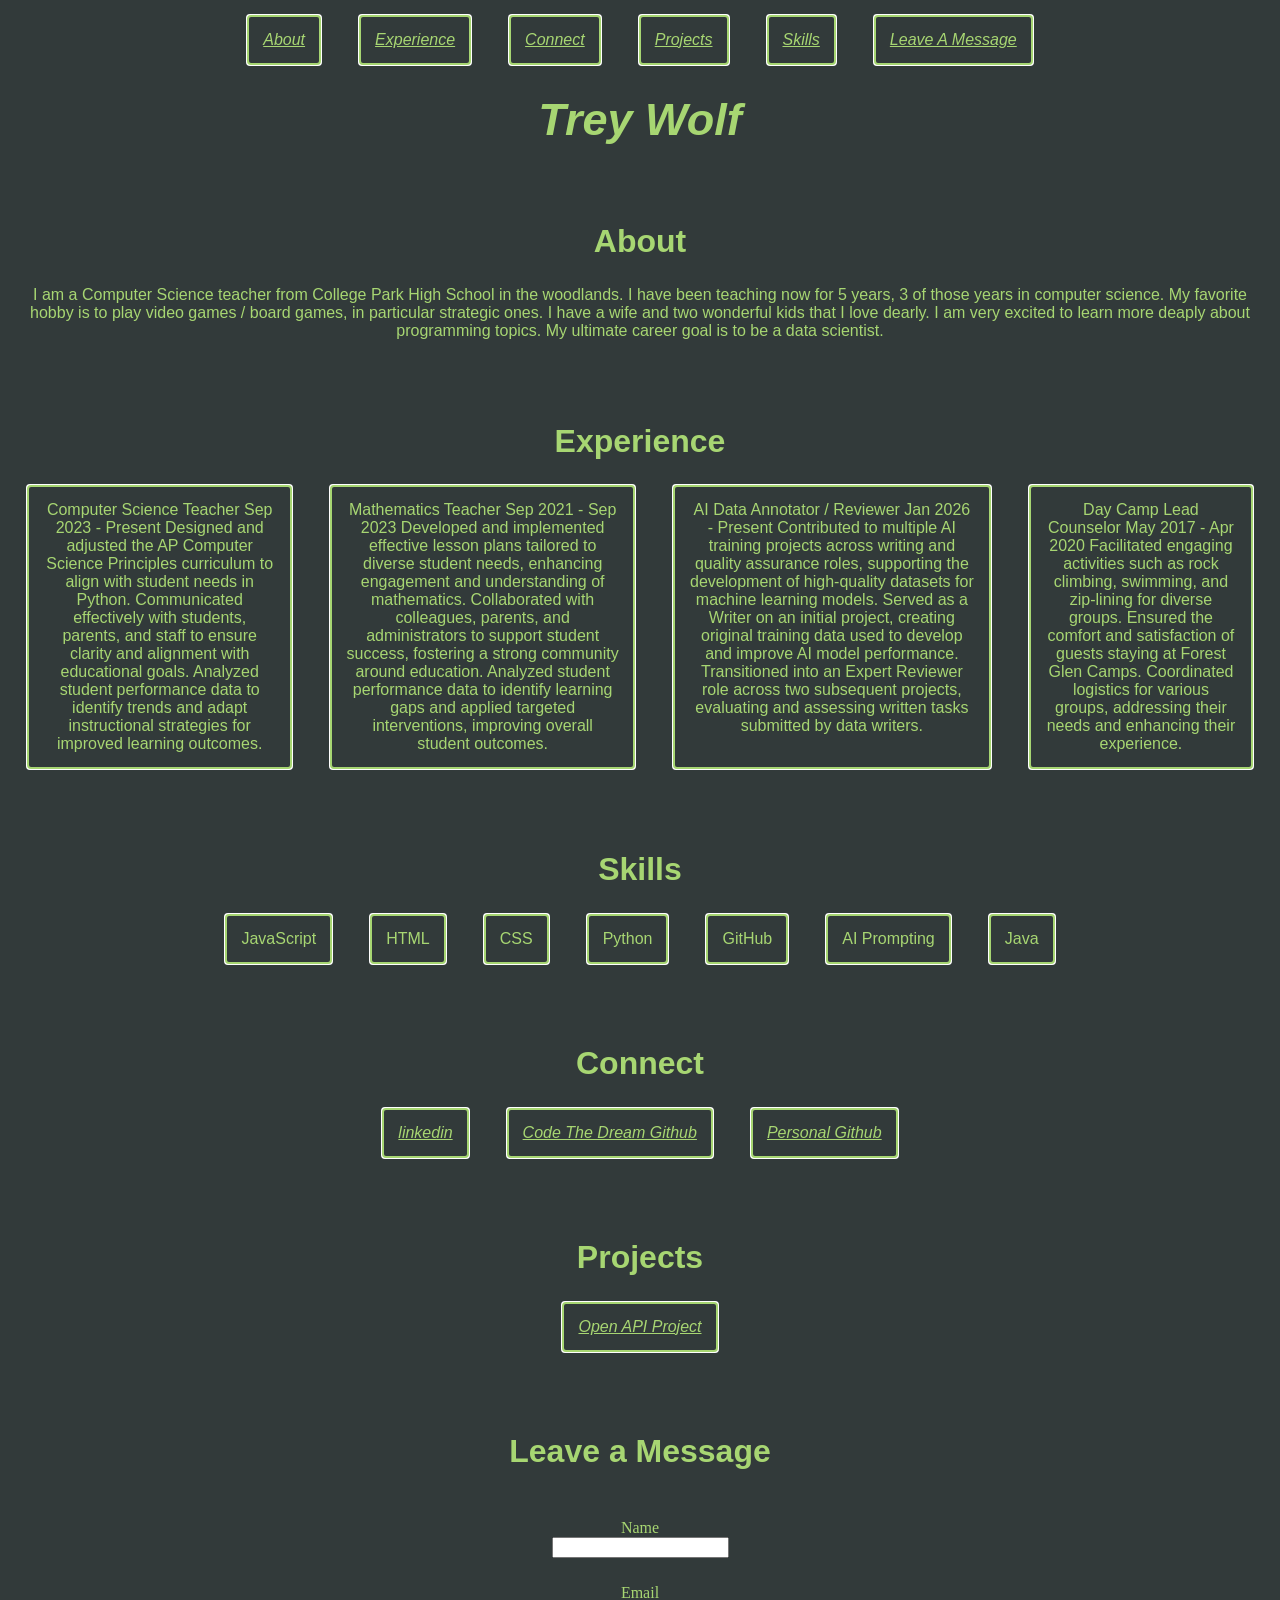
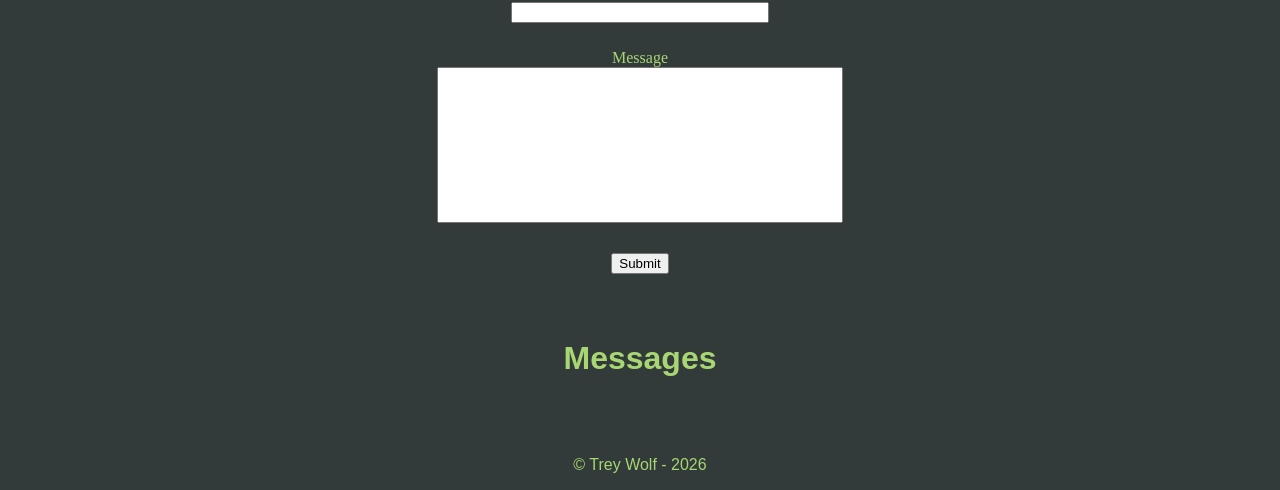
<file: index.html>
<!DOCTYPE html>
<html> 
    <head>
        <title>Trey Wolf's Portfolio</title>
        <link rel="stylesheet" href="css/index.css">
        <meta charset="utf-8">
        <meta name="description" content="Code the Dream Portfolio - Intro to Programming 2026">
    </head>
    <body>
        <nav>
            <ul class="Navigation">
                <li><a href="#about">About</a></li>
                <li><a href="#experience">Experience</a></li>
                <li><a href="#connect">Connect</a></li>
                <li><a href="#projects">Projects</a></li>
                <li><a href="#skills">Skills</a></li>
                <li><a href="#leave_message">Leave A Message</a></li>
            </ul>
        </nav>
        <h1 class="Name">Trey Wolf</h1>

        <section id="about">
        <h2 class="About">About</h2>
        <p>I am a Computer Science teacher from College Park High School in the woodlands.
           I have been teaching now for 5 years, 3 of those years in computer science.
           My favorite hobby is to play video games / board games, in particular strategic ones.
           I have a wife and two wonderful kids that I love dearly.
           I am very excited to learn more deaply about programming topics.
           My ultimate career goal is to be a data scientist.
        </p>
        </section>

        <section id="experience">
        <h2 class="Experience">Experience</h2>
        <ul class="Experience">
            <li>
                Computer Science Teacher
                Sep 2023 - Present
                Designed and adjusted the AP Computer Science Principles curriculum to align with student needs in Python.  
                Communicated effectively with students, parents, and staff to ensure clarity and alignment with educational goals.  
                Analyzed student performance data to identify trends and adapt instructional strategies for improved learning outcomes.
            </li>
            <li>
                Mathematics Teacher
                Sep 2021 - Sep 2023
                Developed and implemented effective lesson plans tailored to diverse student needs, enhancing engagement and understanding of mathematics.  
                Collaborated with colleagues, parents, and administrators to support student success, fostering a strong community around education. 
                Analyzed student performance data to identify learning gaps and applied targeted interventions, improving overall student outcomes.
            </li>
            <li>
                AI Data Annotator / Reviewer
                Jan 2026 - Present
                Contributed to multiple AI training projects across writing and quality assurance roles, supporting the development of high-quality datasets for machine learning models.
                Served as a Writer on an initial project, creating original training data used to develop and improve AI model performance.
                Transitioned into an Expert Reviewer role across two subsequent projects, evaluating and assessing written tasks submitted by data writers.
            </li>
            <li>
                Day Camp Lead Counselor
                May 2017 - Apr 2020
                Facilitated engaging activities such as rock climbing, swimming, and zip-lining for diverse groups.
                Ensured the comfort and satisfaction of guests staying at Forest Glen Camps.
                Coordinated logistics for various groups, addressing their needs and enhancing their experience.
            </li>
        </ul>
        </section>
                <section id="skills">
            <h2 class="Skills">Skills</h2>
            <ul></ul>
        </section>
        <section id="connect">
        <h2 class="Connect">Connect</h2>
        <ul>
            <li><a href="https://linkedin.com/in/trey-wolf-523a59138">linkedin</a></li>
            <li><a href="https://github.com/trey-wolf/trey-wolf-intro26.2">Code The Dream Github</a></li>
            <li><a href="https://github.com/trey-wolf/PORTFOLIO">Personal Github</a></li>
        </ul>
        </section>
        <section id="projects">
            <h2 class="Projects">Projects</h2>
            <ul>
                <li><a href="Lesson10 - OpenAPI/home.html">Open API Project</a></li>
            </ul>
            
        </section>
        <section id="leave_message">
            <h2>Leave a Message</h2>
            <form name="leave_message">
                <br>
                <label>
                    Name
                    <br>
                    <input type="text" name="usersName" required="true">
                </label>
                <br>
                <label>
                    Email
                    <br>
                    <input type="email" name="usersEmail" required="true">
                </label>
                <br>
                <label>
                    Message
                    <br>
                    <textarea name="usersMessage" required="submit"></textarea>
                </label>
                <br>
                <label>
                    <button type="submit">Submit</button>
                </label>
            </form>
        </section>
        <section id="messages">
            <h2>Messages</h2>
            <ul>

            </ul>
        </section>
        <footer>
        </footer>

        <script src="js/index.js"></script>
    </body>
</html>
</file>
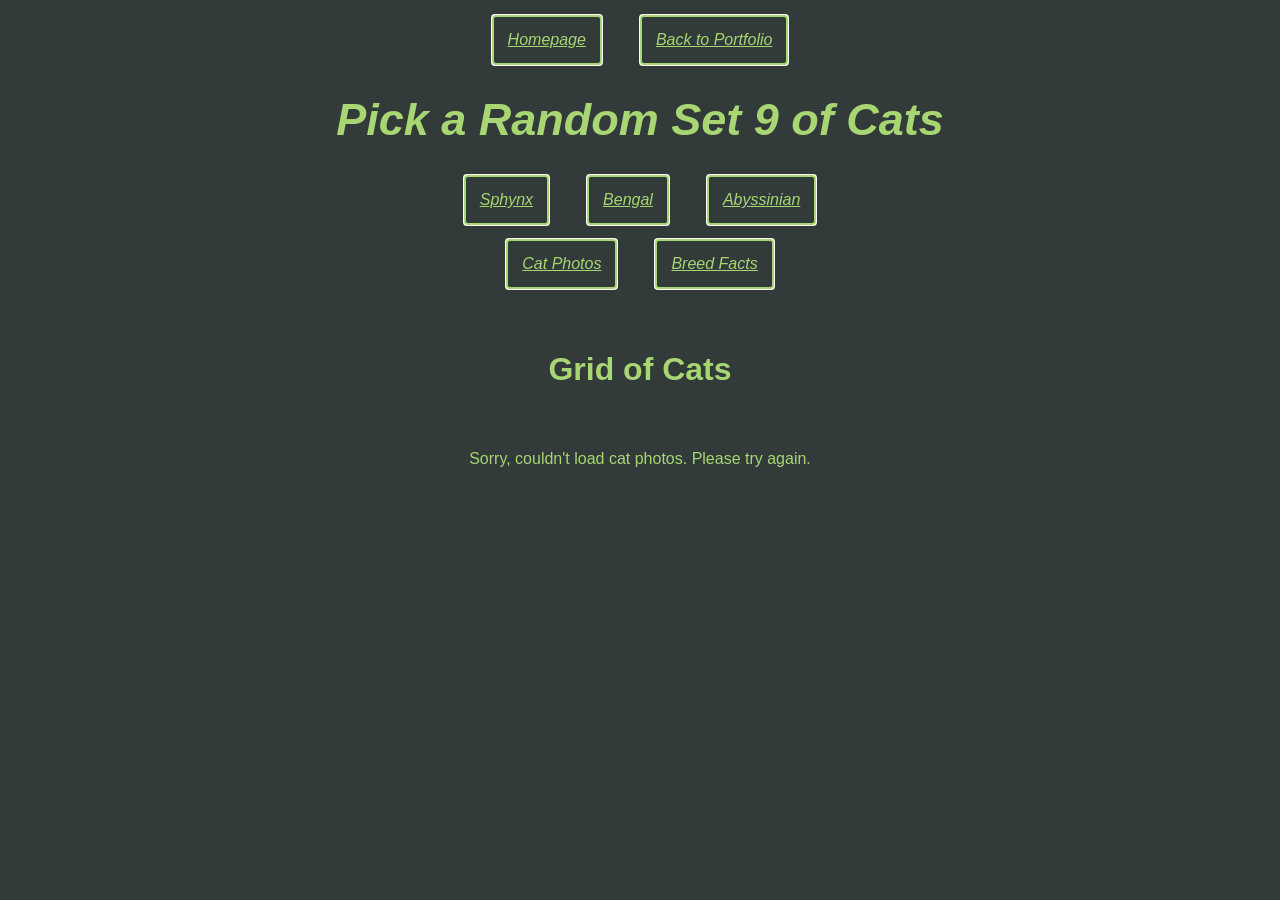
<file: Lesson10 - OpenAPI/home.html>
<!DOCTYPE html>
<html lang="en">
<head>
    <meta charset="UTF-8">
    <meta name="viewport" content="width=device-width, initial-scale=1.0">
    <link rel="stylesheet" href="home.css">
    <title>Document</title>
</head>
<body>
    <nav>
        <ul class="Navigation">
            <li><a href="home.html">Homepage</a></li>
            <li><a href="../index.html">Back to Portfolio</a></li>
        </ul>
    </nav>
    <h1 class="Homepage">Pick a Random Set 9 of Cats</h1>

    <nav>
        <ul class="CatPicker">
            <li><a href="#" class="breed-link" data-breed="sphy">Sphynx</a></li>
            <li><a href="#" class="breed-link" data-breed="beng">Bengal</a></li>
            <li><a href="#" class="breed-link" data-breed="abys">Abyssinian</a></li>
        </ul>
        <ul class="ViewPicker">
            <li><a href="#" class="view-link" data-view="photos">Cat Photos</a></li>
            <li><a href="#" class="view-link" data-view="facts">Breed Facts</a></li>
        </ul>
    </nav>
    
    <section id="Cats">
        <h2 class="Cats">Grid of Cats</h2>
        <div class="maincontent">
            <div id="grid" class="imgrid"></div>
        </div>
    </section>
    
    <script src="home.js"></script>
</body>
</html>
</file>
<file: css/index.css>
body{
    background-color: rgb(50, 58, 58);
}

p{
    font-family: Verdana, Geneva, Tahoma, sans-serif;
    text-align: center;
}

ul.navigation{
    display: flex;
    gap: 20px;
}

ul.experience{
    display: flex;
    gap: 20px;
}

ul{
    display: flex;
    gap: 40px;
    justify-content: center;
    padding-left: 0;
}

li{
    display: grid;
    row-gap: 20px;
    text-align: center;
}

form{
    display: grid;
    row-gap: 4px;
    text-align: center;
}

textarea{
    width: 400px;
    height: 150px;
    resize: none;
}

input[type='email']{
    width: 250px;
}



h1.Name{
    color: rgb(167, 214, 114);
    font-family: 'Franklin Gothic Medium', 'Arial Narrow', Arial, sans-serif;
    text-align: center;
    font-size: 45px;
    font-weight: bold;
    font-style: italic;
}

h2{
    color: rgb(167, 214, 114);
    font-family: 'Lucida Sans', 'Lucida Sans Regular', 'Lucida Grande', 'Lucida Sans Unicode', Geneva, Verdana, sans-serif;
    font-size: xx-large;
    font-weight: bold;
    text-align: center;
}

li{
    display: block;
    block-size: auto;
    text-align: center;
    padding: 15px;
    color: rgb(167, 214, 114);
    font-family: Impact, Haettenschweiler, 'Arial Narrow Bold', sans-serif;
    outline: auto;
}

a {
    font-style: oblique;
    text-align: center;
    color: rgb(167, 214, 114);
}

body{
    color: rgb(167, 214, 114);
}

section{
    padding: 20px
}
</file>
<file: Lesson10 - OpenAPI/home.css>
body {
    background-color: rgb(50, 58, 58);
    color: rgb(167, 214, 114);
}

p {
    font-family: Verdana, Geneva, Tahoma, sans-serif;
    text-align: center;
}

.maincontent {
    display: flex;
    justify-content: center;
    align-items: center;
    min-height: 10vh;
}

.col {
    padding: 1%;
}

.col-lg {
    flex-basis: 30%;
    margin: 10px 0;
    display: flex;
    flex-direction: column;
    align-items: center;
}

.col-lg img {
    display: block;
    width: 100%;
    height: 220px;
    object-fit: contain;
    background-color: rgb(40, 46, 46);
}

.col-lg .caption {
    color: rgb(167, 214, 114);
    font-family: Verdana, Geneva, Tahoma, sans-serif;
    font-size: 13px;
    text-align: center;
    padding: 8px;
}

.imgrid {
    display: flex;
    flex-wrap: wrap;
    justify-content: space-between;
}

ul {
    display: flex;
    gap: 40px;
    justify-content: center;
    padding-left: 0;
}

h1 {
    color: rgb(167, 214, 114);
    font-family: 'Franklin Gothic Medium', 'Arial Narrow', Arial, sans-serif;
    text-align: center;
    font-size: 45px;
    font-weight: bold;
    font-style: italic;
}

h2 {
    color: rgb(167, 214, 114);
    font-family: 'Lucida Sans', 'Lucida Sans Regular', 'Lucida Grande', 'Lucida Sans Unicode', Geneva, Verdana, sans-serif;
    font-size: xx-large;
    font-weight: bold;
    text-align: center;
}

li {
    display: block;
    block-size: auto;
    text-align: center;
    padding: 15px;
    color: rgb(167, 214, 114);
    font-family: Impact, Haettenschweiler, 'Arial Narrow Bold', sans-serif;
    outline: auto;
}

a {
    font-style: oblique;
    text-align: center;
    color: rgb(167, 214, 114);
}

section {
    padding: 20px
}
</file>
